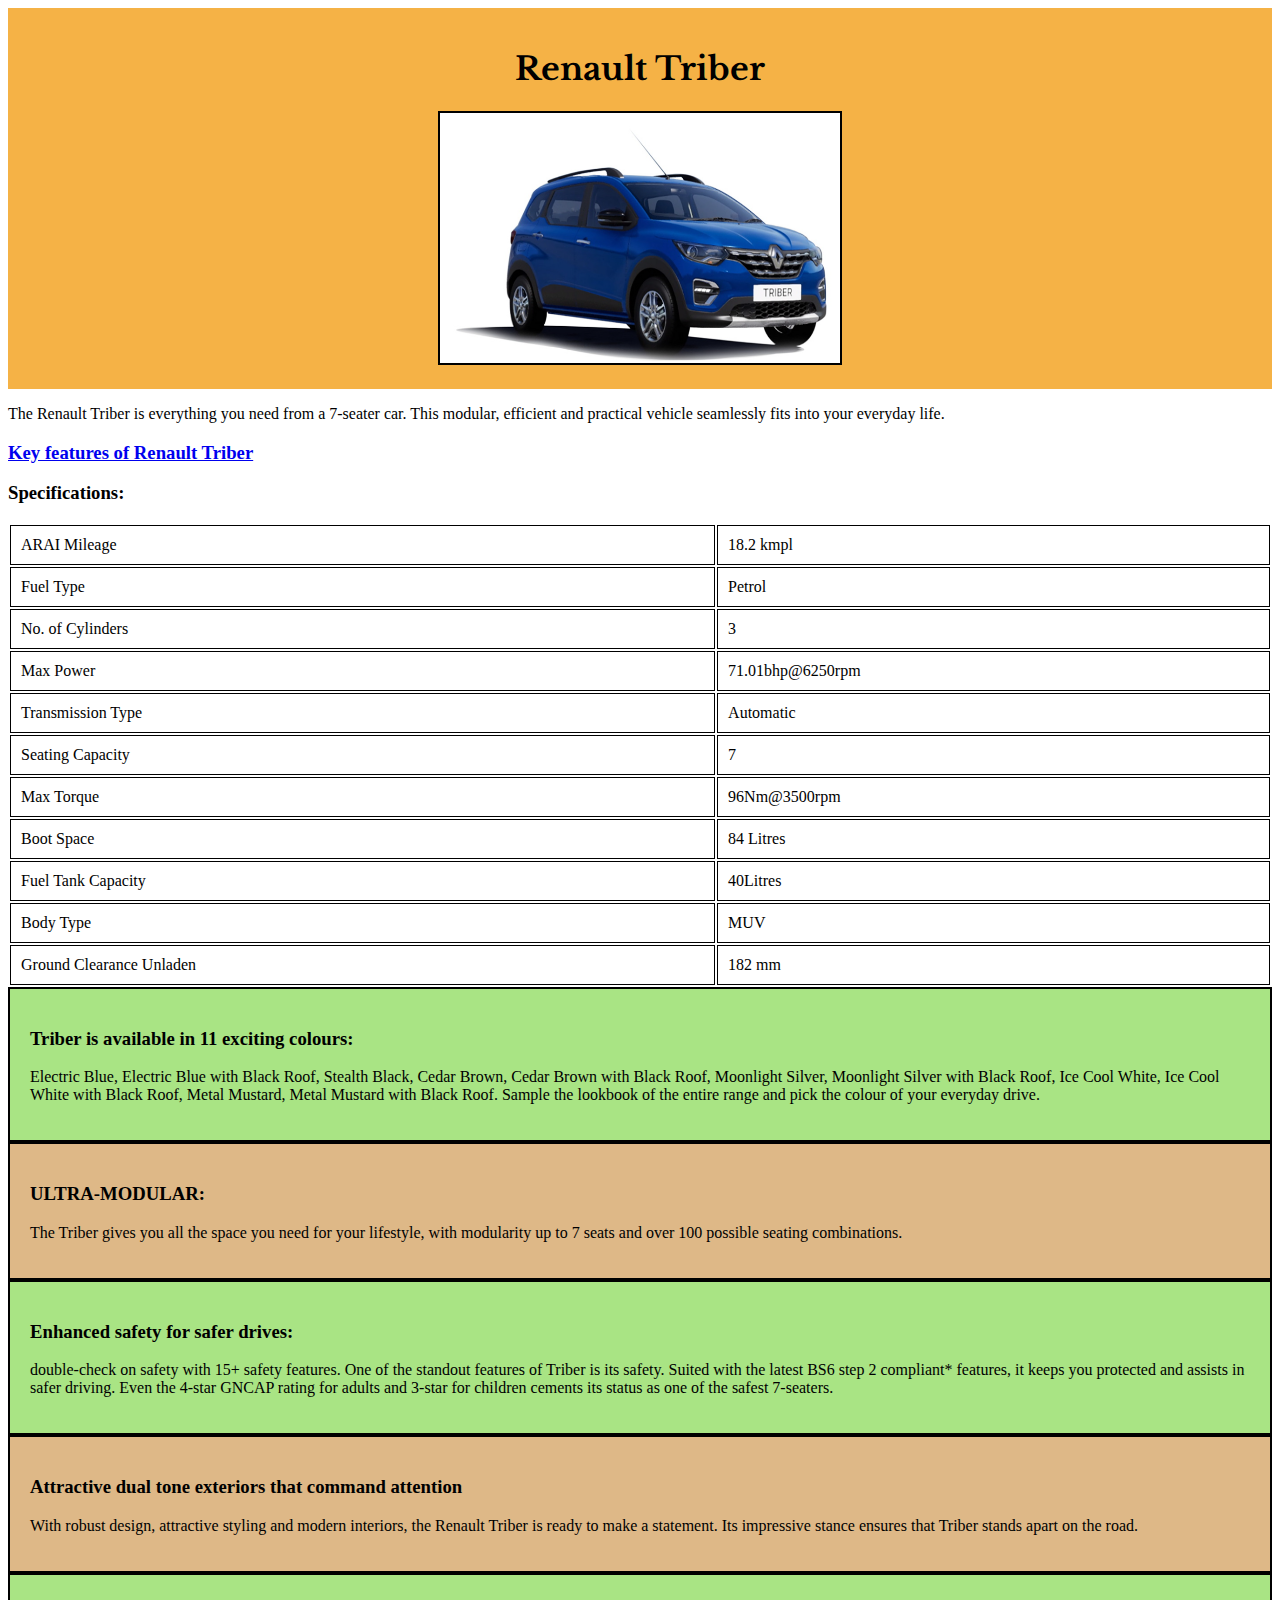
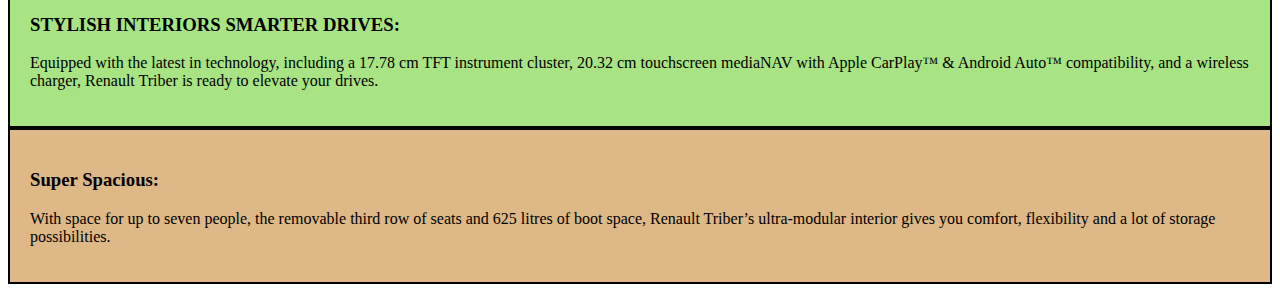
<file: index.html>
<!DOCTYPE html>
<html lang="en">
<head>
    <meta charset="UTF-8">
    <meta name="viewport" content="width=device-width, initial-scale=1.0">
    <title>RenaultTriberCar</title>
    <link rel="stylesheet" href="./style.css">
    <link rel="preconnect" href="https://fonts.googleapis.com">
<link rel="preconnect" href="https://fonts.gstatic.com" crossorigin>
<link href="https://fonts.googleapis.com/css2?family=Libre+Baskerville:ital,wght@0,400;0,700;1,400&display=swap" rel="stylesheet">
</head>
<body>
    <div class="RenaultInfo">
        <h1>Renault Triber</h1>
        <img class=RenaultImg src="./Blueimage.PNG" alt="RenaultTriberCar"/>
    </div>
    <div>
        <p>The Renault Triber is everything you need from a 7-seater car.
            This modular, efficient and practical vehicle seamlessly fits into your
            everyday life.</p>
    </div>
    <h3><a href="./Features.html">Key features of Renault Triber</a></h3>
    <h3>Specifications:</h3>
    <table>
        <tr> <td>ARAI Mileage</td>
            <td>18.2 kmpl</td>
        </tr>
        <tr>
            <td>Fuel Type</td>
            <td>Petrol</td>
        </tr>
        <tr>
            <td>No. of Cylinders</td>
            <td>3</td>
        </tr>
        <tr>
        <td> Max Power</td>
        <td> 71.01bhp@6250rpm</td>
            </tr>
        <tr>
        <td>Transmission Type</td>
        <td>Automatic</td>
        </tr> 
        <tr>
        <td>Seating Capacity</td>
        <td>7</td>
        </tr> 
        <tr>
        <td>Max Torque</td>
        <td>96Nm@3500rpm</td>
        </tr>      
        <tr>
            <td>Boot Space</td>
            <td>84 Litres</td>
            </tr> 
        <tr>
                <td>Fuel Tank Capacity</td>
                <td>40Litres</td>
                </tr> 
    <tr>
     <td> Body Type</td>
    <td>MUV</td>
    </tr> 
    <tr>
    <td>Ground Clearance Unladen</td>
    <td>182 mm</td>
    </tr> 
    </table>
    <div id="Triber-Car-Colors">
    <p><h3>Triber is available in 11 exciting colours:</h3> Electric Blue, Electric Blue with Black Roof, Stealth Black, Cedar Brown, Cedar Brown with Black Roof, Moonlight Silver, Moonlight Silver with Black Roof, Ice Cool White, Ice Cool White with Black Roof, Metal Mustard, Metal Mustard with Black Roof. Sample the lookbook of the entire range and pick the colour of your everyday drive.
</p></div>
<div id="modularity">
<p><h3>ULTRA-MODULAR:</h3>
The Triber gives you all the space you need for your lifestyle, with modularity
up to 7 seats and over 100 possible seating combinations.</p></div>
<div id="Safety">

<p><h3>Enhanced safety for safer drives:</h3>
double-check on safety with 15+ safety features.
One of the standout features of Triber is its safety. Suited with the latest BS6 step 2 compliant* features, it keeps you protected and assists in safer driving. Even the 4-star GNCAP rating for adults and 3-star for children cements its status as one of the safest 7-seaters.</p>
</div>
<div id="Design">
<h3>Attractive dual tone exteriors that command attention</h3>
<p> With robust design, attractive styling and modern interiors, the Renault Triber is ready to make a statement. Its impressive stance ensures that Triber stands apart on the road.
   </p></div>
   <div id="Technology">

   <h3>STYLISH INTERIORS SMARTER DRIVES:</h3>
   <p>Equipped with the latest in technology, including a 17.78 cm TFT instrument cluster, 20.32 cm touchscreen mediaNAV with Apple CarPlay™ & Android Auto™ compatibility, and a wireless charger, Renault Triber is ready to elevate your drives.
   </p></div>

   <div id="Space">
    <h3>Super Spacious:</h3>
   <p>With space for up to seven people, the removable third row of seats and 625 litres of boot space, Renault Triber’s ultra-modular interior gives you comfort, flexibility and a lot of storage possibilities.</p>
  </div>
</body>
</html>
</file>
<file: style.css>
.RenaultInfo{
    font-family: "Libre Baskerville", serif;
    font-weight: 400;
    font-style: normal;
    text-align: center;
    background-color: rgb(245, 178, 70);
    padding: 20px;
}

.RenaultImg{
height: 250px;
width: 400px;
border: solid black;
border-width: 2px;
}
table {
    width: 100%;
    border-radius: 20 px;
  }
  
  td, th {
    text-align:left;
    padding: 10px;
    border: 1px solid black;
  }
  #modularity{
    background-color:burlywood;
    padding: 20px;
    border: 2px solid black;
  }
  #Triber-Car-Colors{
    background-color:rgb(169, 228, 132);
    padding: 20px;
    border: 2px solid black;
  }
  #Safety{
    background-color:rgb(169, 228, 132);
    padding: 20px;
    border: 2px solid black;
  }
  #Design,#Space{
    background-color:burlywood;
    padding: 20px;
    border: 2px solid black;
  }
  #Technology{
    background-color:rgb(169, 228, 132);
    padding: 20px;
    border: 2px solid black;
  }
</file>
